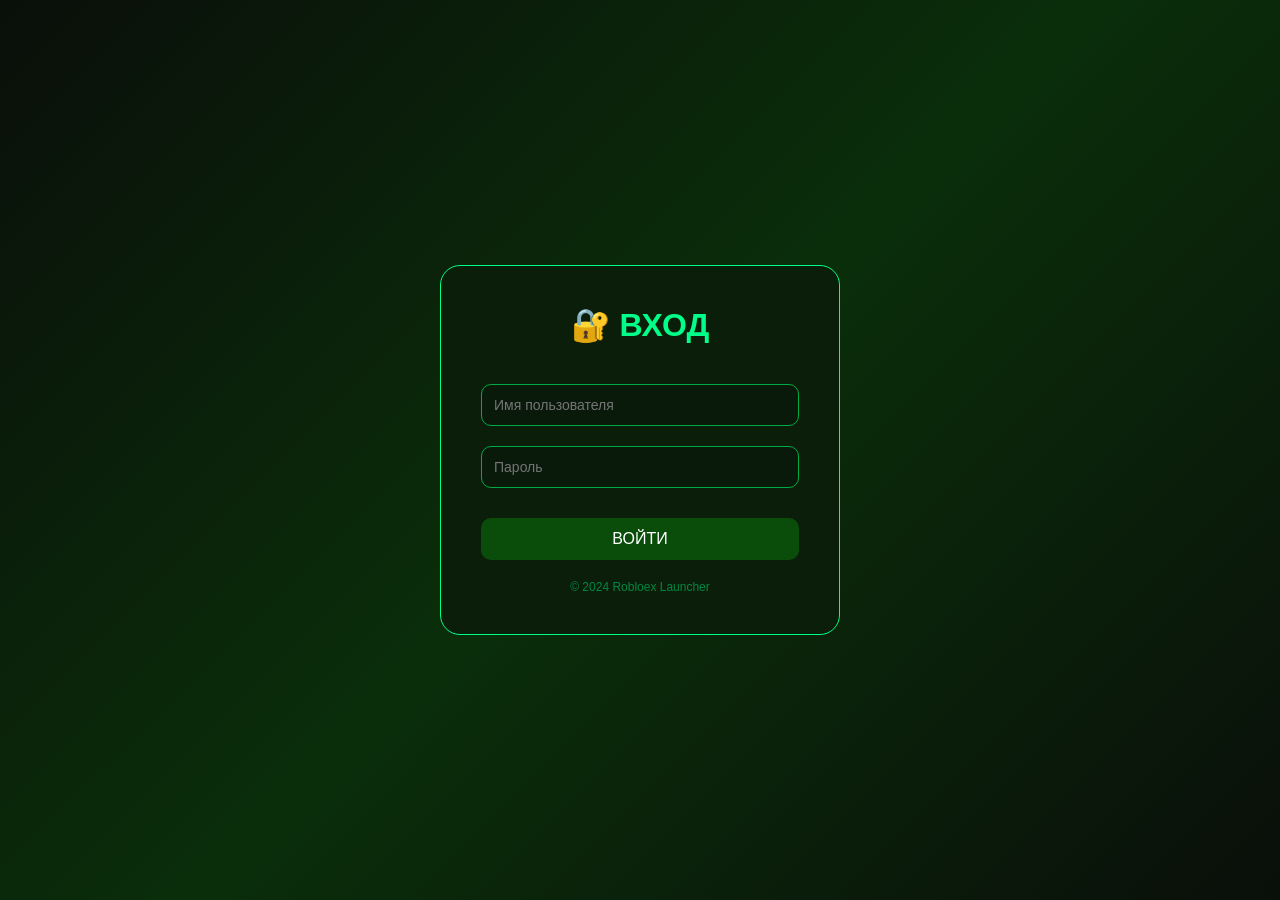
<file: index.html>
<!DOCTYPE html>
<html>
<head>
    <meta charset="UTF-8">
    <meta http-equiv="refresh" content="0; url=home.html">
    <title>Robloex Launcher</title>
    <style>
        body {
            background: linear-gradient(135deg, #0a0f0a 0%, #0a2e0a 50%, #0a0f0a 100%);
            display: flex;
            justify-content: center;
            align-items: center;
            height: 100vh;
            font-family: Arial, sans-serif;
        }
        .loader {
            text-align: center;
            color: #00ff88;
        }
        .spinner {
            width: 40px;
            height: 40px;
            border: 3px solid rgba(0, 255, 136, 0.3);
            border-top-color: #00ff88;
            border-radius: 50%;
            animation: spin 1s linear infinite;
            margin: 20px auto;
        }
        @keyframes spin {
            to { transform: rotate(360deg); }
        }
    </style>
</head>
<body>
    <div class="loader">
        <div class="spinner"></div>
        <p>Перенаправление...</p>
        <p><a href="home.html" style="color: #00ff88;">Нажмите здесь</a>, если не происходит автоматического перенаправления</p>
    </div>
</body>
</html>
</file>
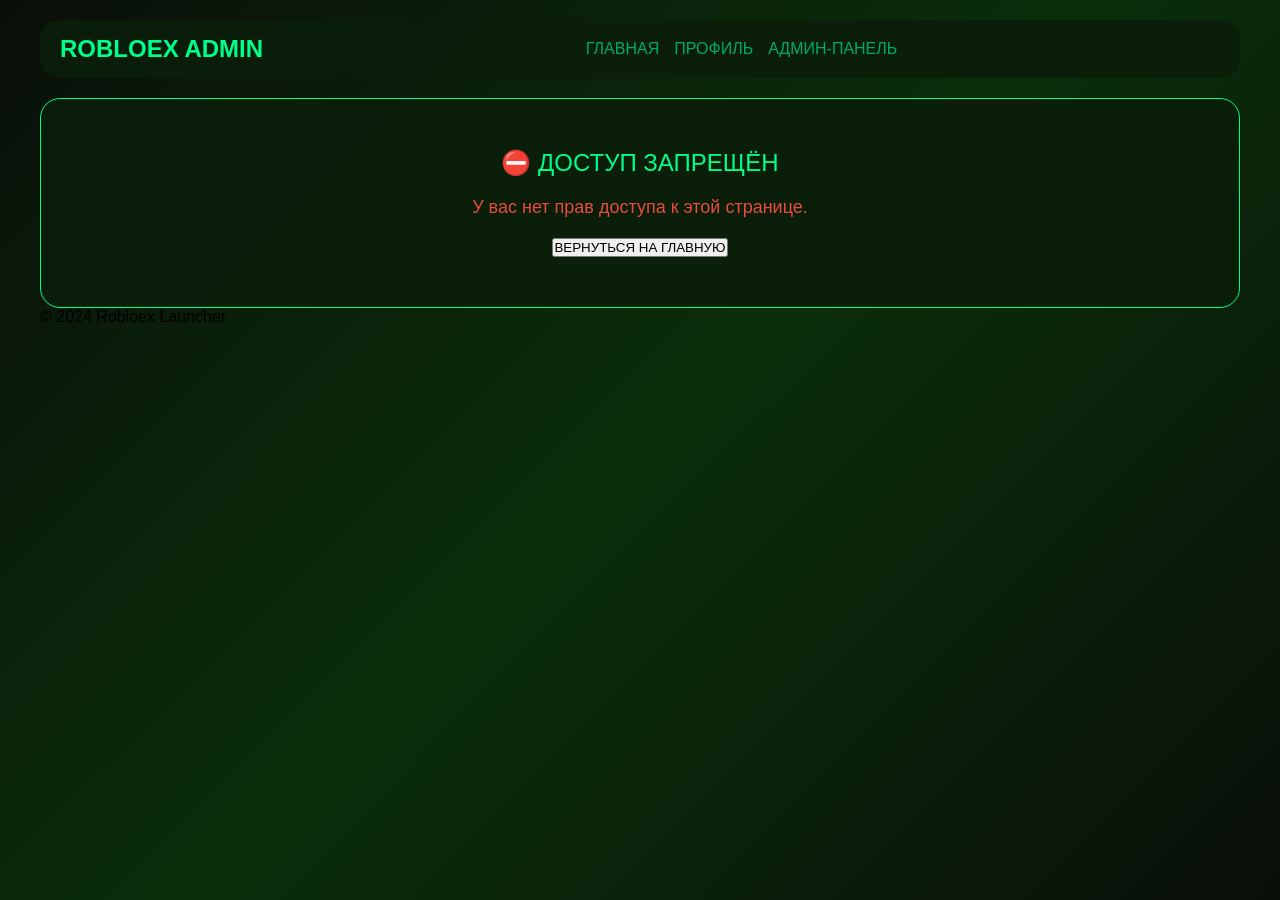
<file: admin.html>
<!DOCTYPE html>
<html lang="ru">
<head>
    <meta charset="UTF-8">
    <meta name="viewport" content="width=device-width, initial-scale=1.0">
    <title>Robloex - Админ-панель</title>
    <style>
        *{margin:0;padding:0;box-sizing:border-box}
        body{
            background:linear-gradient(135deg,#0a0f0a 0%,#0a2e0a 50%,#0a0f0a 100%);
            font-family:Arial,sans-serif;
            min-height:100vh;
            padding:20px
        }
        .container{max-width:1200px;margin:0 auto}
        .navbar{
            background:rgba(10,30,10,0.95);
            border-radius:20px;
            padding:15px 20px;
            margin-bottom:20px;
            display:flex;
            justify-content:space-between;
            align-items:center;
            flex-wrap:wrap;
            gap:10px
        }
        .logo{font-size:24px;font-weight:bold;color:#00ff88}
        .nav-links{display:flex;gap:15px}
        .nav-links a{color:#00aa66;text-decoration:none}
        .nav-links a:hover{color:#00ff88}
        .user-info{display:flex;align-items:center;gap:15px}
        .user-avatar{
            width:32px;height:32px;
            background:#00aa44;border-radius:50%;
            display:flex;align-items:center;justify-content:center;
            font-weight:bold;color:white
        }
        .logout-btn{
            background:#4a0a0a;border:none;color:white;
            padding:6px 12px;border-radius:10px;cursor:pointer
        }
        .glass-card{
            background:rgba(10,30,10,0.95);
            border-radius:20px;
            padding:30px;
            border:1px solid #00ff88
        }
        .card-header{font-size:24px;color:#00ff88;margin-bottom:20px}
        .tab-buttons{display:flex;gap:10px;margin-bottom:20px;border-bottom:1px solid rgba(0,255,0,0.2);padding-bottom:10px;flex-wrap:wrap}
        .tab-btn{background:transparent;border:1px solid #00aa44;padding:8px 20px;border-radius:10px;cursor:pointer;color:#00aa66}
        .tab-btn.active{background:#0a4d0a;border-color:#00ff88;color:#00ff88}
        .tab-content{display:none}
        .tab-content.active{display:block}
        .request-card,.user-card{
            background:rgba(0,20,0,0.6);
            border-radius:15px;
            padding:15px;
            margin-bottom:15px;
            border:1px solid rgba(0,255,0,0.2)
        }
        .btn-approve{background:#2ecc71;border:none;color:white;padding:5px 15px;border-radius:5px;cursor:pointer;margin-right:10px}
        .btn-deny{background:#e74c3c;border:none;color:white;padding:5px 15px;border-radius:5px;cursor:pointer}
        .btn-delete{background:#c0392b;border:none;color:white;padding:5px 15px;border-radius:5px;cursor:pointer}
        .admin-badge{background:#f39c12;color:#0a0f0a;padding:2px 8px;border-radius:10px;font-size:10px;margin-left:10px}
        .access-denied{text-align:center;padding:50px}
        .loading{text-align:center;padding:50px;color:#00aa66}
        .inline-form{display:flex;gap:10px;flex-wrap:wrap;align-items:center}
        input, select{
            background:#0a1a0a;border:1px solid #00aa44;
            padding:8px;border-radius:5px;color:#00ff88
        }
        button{cursor:pointer}
    </style>
</head>
<body>
    <div class="container">
        <div class="navbar">
            <div class="logo">ROBLOEX ADMIN</div>
            <div class="nav-links">
                <a href="home.html">ГЛАВНАЯ</a>
                <a href="dashboard.html">ПРОФИЛЬ</a>
                <a href="admin.html" class="active">АДМИН-ПАНЕЛЬ</a>
            </div>
            <div id="userInfo"></div>
        </div>
        
        <div id="adminContent">
            <div class="loading">Загрузка...</div>
        </div>
        
        <div class="footer">© 2024 Robloex Launcher</div>
    </div>

    <script>
        const SPREADSHEET_ID = '17dPJNS4c_eZZwWMHLrvvBwiv5N8cvQsl1yp9tl4eZ2c';
        const API_KEY = 'AIzaSyB1BBzMEXEQ-tU30RfgPB16biw08GkjXVk';
        const ADMIN_USERNAMES = ['vynzxluf', 'vzxjall'];
        
        let currentAdmin = null;
        
        function getCurrentUser() {
            const user = localStorage.getItem('robloex_user');
            if (!user) return null;
            try {
                return JSON.parse(user);
            } catch(e) {
                return null;
            }
        }
        
        function logout() {
            localStorage.removeItem('robloex_user');
            window.location.href = 'login.html';
        }
        
        async function getSheetData(sheetName = 'Лист1', range = 'A:H') {
            const url = `https://sheets.googleapis.com/v4/spreadsheets/${SPREADSHEET_ID}/values/${sheetName}!${range}?key=${API_KEY}`;
            try {
                const response = await fetch(url);
                const data = await response.json();
                if (data.values && data.values.length > 1) {
                    const headers = data.values[0];
                    return data.values.slice(1).map(row => {
                        const obj = {};
                        headers.forEach((h, i) => obj[h] = row[i] || '');
                        return obj;
                    });
                }
                return [];
            } catch(e) {
                console.error(e);
                return [];
            }
        }
        
        async function getUsers() {
            return await getSheetData('Лист1', 'A:H');
        }
        
        async function loadAdminPanel() {
            const user = getCurrentUser();
            
            if (!user || !ADMIN_USERNAMES.includes(user.username)) {
                document.getElementById('adminContent').innerHTML = `
                    <div class="glass-card access-denied">
                        <div class="card-header">⛔ ДОСТУП ЗАПРЕЩЁН</div>
                        <p style="color:#e74c3c;font-size:18px;margin-bottom:20px;">У вас нет прав доступа к этой странице.</p>
                        <button class="btn-primary" onclick="window.location.href='home.html'">ВЕРНУТЬСЯ НА ГЛАВНУЮ</button>
                    </div>
                `;
                return;
            }
            
            currentAdmin = user;
            
            const userInfo = document.getElementById('userInfo');
            userInfo.innerHTML = `
                <div class="user-info">
                    <div class="user-avatar">${user.username[0].toUpperCase()}</div>
                    <span>${user.username} <span class="admin-badge">ADMIN</span></span>
                    <button class="logout-btn" onclick="logout()">ВЫХОД</button>
                </div>
            `;
            
            document.getElementById('adminContent').innerHTML = `
                <div class="glass-card">
                    <div class="card-header">👑 АДМИН-ПАНЕЛЬ</div>
                    <div class="tab-buttons">
                        <button class="tab-btn active" onclick="showTab('users')">👥 ПОЛЬЗОВАТЕЛИ</button>
                    </div>
                    <div id="usersTab" class="tab-content active">
                        <div id="usersList"><div class="loading">Загрузка...</div></div>
                    </div>
                </div>
            `;
            
            await loadUsers();
        }
        
        async function loadUsers() {
            const users = await getUsers();
            const container = document.getElementById('usersList');
            
            if (users.length === 0) {
                container.innerHTML = '<p style="color:#00aa66;">Нет пользователей</p>';
                return;
            }
            
            container.innerHTML = users.map(user => `
                <div class="user-card">
                    <p><strong>👤 ${escapeHtml(user.username)}</strong> ${ADMIN_USERNAMES.includes(user.username) ? '<span class="admin-badge">АДМИНИСТРАТОР</span>' : ''}</p>
                    <p>Роль: ${user.role === 'admin' ? 'Администратор' : 'Пользователь'}</p>
                    <p>📅 Создан: ${user.created ? new Date(user.created).toLocaleDateString() : 'Неизвестно'}</p>
                    <p>🔑 Cookie: ${user.cookie ? user.cookie.substring(0, 20) + '...' : 'Нет'}</p>
                    ${user.is_banned === 'TRUE' ? `<p style="color:#e74c3c;">🚫 Забанен</p>` : ''}
                </div>
            `).join('');
        }
        
        function showTab(tabName) {
            document.querySelectorAll('.tab-content').forEach(tab => tab.classList.remove('active'));
            document.querySelectorAll('.tab-btn').forEach(btn => btn.classList.remove('active'));
            document.getElementById(`${tabName}Tab`).classList.add('active');
            event.target.classList.add('active');
        }
        
        function escapeHtml(text) {
            if (!text) return '';
            const div = document.createElement('div');
            div.textContent = text;
            return div.innerHTML;
        }
        
        loadAdminPanel();
    </script>
</body>
</html>
</file>
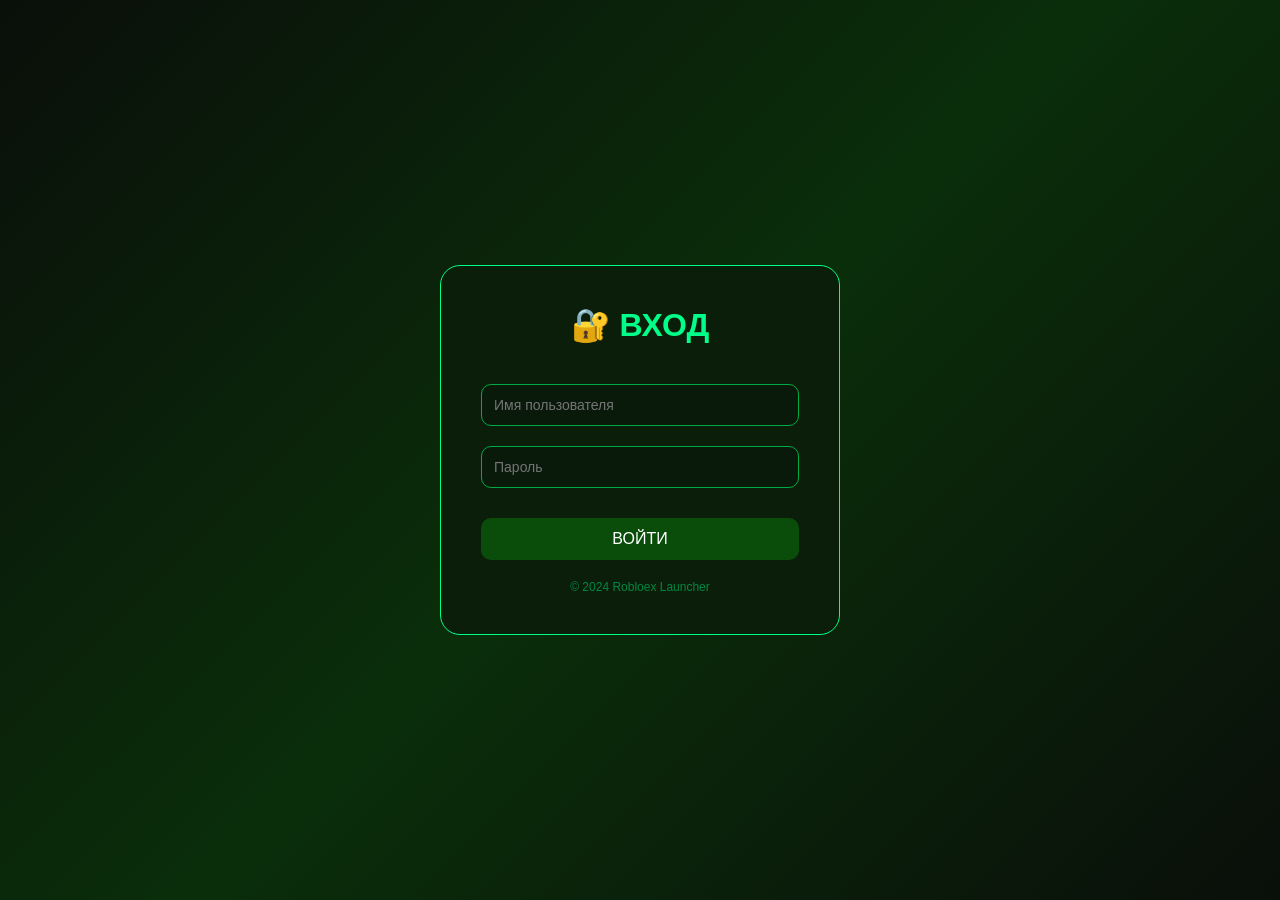
<file: dashboard.html>
<!DOCTYPE html>
<html lang="ru">
<head>
    <meta charset="UTF-8">
    <meta name="viewport" content="width=device-width, initial-scale=1.0">
    <title>Robloex - Профиль</title>
    <style>
        *{margin:0;padding:0;box-sizing:border-box}
        body{
            background:linear-gradient(135deg,#0a0f0a 0%,#0a2e0a 50%,#0a0f0a 100%);
            font-family:Arial,sans-serif;
            min-height:100vh;
            padding:20px
        }
        .container{max-width:800px;margin:0 auto}
        .navbar{
            background:rgba(10,30,10,0.95);
            border-radius:20px;
            padding:15px 20px;
            margin-bottom:20px;
            display:flex;
            justify-content:space-between;
            align-items:center;
            flex-wrap:wrap;
            gap:10px
        }
        .logo{font-size:24px;font-weight:bold;color:#00ff88}
        .nav-links{display:flex;gap:15px}
        .nav-links a{color:#00aa66;text-decoration:none}
        .nav-links a:hover{color:#00ff88}
        .user-info{display:flex;align-items:center;gap:15px}
        .user-avatar{
            width:32px;height:32px;
            background:#00aa44;border-radius:50%;
            display:flex;align-items:center;justify-content:center;
            font-weight:bold;color:white
        }
        .logout-btn{
            background:#4a0a0a;border:none;color:white;
            padding:6px 12px;border-radius:10px;cursor:pointer
        }
        .glass-card{
            background:rgba(10,30,10,0.95);
            border-radius:20px;
            padding:30px;
            border:1px solid #00ff88
        }
        .card-header{font-size:24px;color:#00ff88;margin-bottom:20px}
        .info-card{
            background:rgba(0,20,0,0.6);
            border-radius:15px;
            padding:20px;
            margin-top:20px
        }
        .info-card h4{color:#00ff88;margin-bottom:15px}
        .cookie-box{
            background:rgba(0,0,0,0.5);
            border-radius:10px;
            padding:15px;
            margin-top:15px
        }
        .cookie-box input{
            width:100%;
            padding:8px;
            background:#0a1a0a;
            border:1px solid #00aa44;
            border-radius:5px;
            color:#00ff88;
            font-family:monospace;
            font-size:11px
        }
        .copy-btn{
            background:#0a4d0a;
            border:none;
            color:white;
            padding:8px;
            border-radius:5px;
            cursor:pointer;
            width:100%;
            margin-top:10px
        }
        .admin-badge{
            background:#f39c12;color:#0a0f0a;
            padding:2px 8px;border-radius:10px;font-size:10px;
            margin-left:10px
        }
        .footer{text-align:center;margin-top:20px;color:#008844}
        .admin-link {
            color: #00ff88;
            text-decoration: none;
        }
        .admin-link:hover {
            text-decoration: underline;
        }
    </style>
</head>
<body>
    <div class="container">
        <nav class="navbar">
            <div class="logo">ROBLOEX</div>
            <div class="nav-links">
                <a href="home.html">ГЛАВНАЯ</a>
                <a href="dashboard.html" class="active">ПРОФИЛЬ</a>
            </div>
            <div id="userInfo"></div>
        </nav>
        
        <div class="glass-card">
            <div class="card-header">👤 МОЙ ПРОФИЛЬ</div>
            <div class="info-card">
                <h4>ИНФОРМАЦИЯ</h4>
                <p><strong>Имя:</strong> <span id="profileUsername" style="color:#00ff88;">-</span></p>
                <p><strong>Роль:</strong> <span id="profileRole" style="color:#00ff88;">-</span></p>
                <p><strong>Дата регистрации:</strong> <span id="profileCreated" style="color:#00ff88;">-</span></p>
            </div>
            <div class="info-card">
                <h4>🔑 КЛЮЧ ДОСТУПА (COOKIE)</h4>
                <div class="cookie-box">
                    <input type="text" id="userCookie" readonly>
                    <button class="copy-btn" onclick="copyCookie()">📋 КОПИРОВАТЬ</button>
                </div>
                <small>Используйте этот ключ для входа в лаунчер</small>
            </div>
        </div>
        
        <div class="footer">© 2024 Robloex Launcher</div>
    </div>

    <script>
        const SPREADSHEET_ID = '17dPJNS4c_eZZwWMHLrvvBwiv5N8cvQsl1yp9tl4eZ2c';
        const API_KEY = 'AIzaSyB1BBzMEXEQ-tU30RfgPB16biw08GkjXVk';
        const ADMIN_USERNAMES = ['vynzxluf', 'vzxjall'];
        
        function getCurrentUser() {
            const user = localStorage.getItem('robloex_user');
            if (!user) return null;
            try {
                return JSON.parse(user);
            } catch(e) {
                return null;
            }
        }
        
        function logout() {
            localStorage.removeItem('robloex_user');
            window.location.href = 'login.html';
        }
        
        async function getUserDataFromSheet(username) {
            try {
                const url = `https://sheets.googleapis.com/v4/spreadsheets/${SPREADSHEET_ID}/values/Лист1!A:H?key=${API_KEY}`;
                const response = await fetch(url);
                const data = await response.json();
                if (data.values && data.values.length > 1) {
                    const headers = data.values[0];
                    const rows = data.values.slice(1);
                    for (const row of rows) {
                        if (row[0] === username) {
                            const obj = {};
                            headers.forEach((h, i) => obj[h] = row[i] || '');
                            return obj;
                        }
                    }
                }
                return null;
            } catch(e) {
                console.error(e);
                return null;
            }
        }
        
        function copyCookie() {
            const input = document.getElementById('userCookie');
            input.select();
            document.execCommand('copy');
            alert('Cookie скопирован!');
        }
        
        async function loadDashboard() {
            const user = getCurrentUser();
            
            if (!user) {
                window.location.href = 'login.html';
                return;
            }
            
            const isAdmin = ADMIN_USERNAMES.includes(user.username);
            
            // Обновляем навбар
            let adminLinkHtml = '';
            if (isAdmin) {
                adminLinkHtml = '<a href="admin.html" class="admin-link">АДМИН-ПАНЕЛЬ</a>';
            }
            
            const userInfo = document.getElementById('userInfo');
            userInfo.innerHTML = `
                <div class="user-info">
                    <div class="user-avatar">${user.username[0].toUpperCase()}</div>
                    <span>${user.username} ${isAdmin ? '<span class="admin-badge">ADMIN</span>' : ''}</span>
                    ${adminLinkHtml}
                    <button class="logout-btn" onclick="logout()">ВЫХОД</button>
                </div>
            `;
            
            // Загружаем данные из таблицы
            const userData = await getUserDataFromSheet(user.username);
            
            document.getElementById('profileUsername').textContent = user.username;
            document.getElementById('profileRole').textContent = user.role === 'admin' ? 'Администратор' : 'Пользователь';
            document.getElementById('profileCreated').textContent = userData && userData.created ? new Date(userData.created).toLocaleDateString() : 'Неизвестно';
            document.getElementById('userCookie').value = user.cookie || 'Нет cookie';
        }
        
        loadDashboard();
    </script>
</body>
</html>
</file>
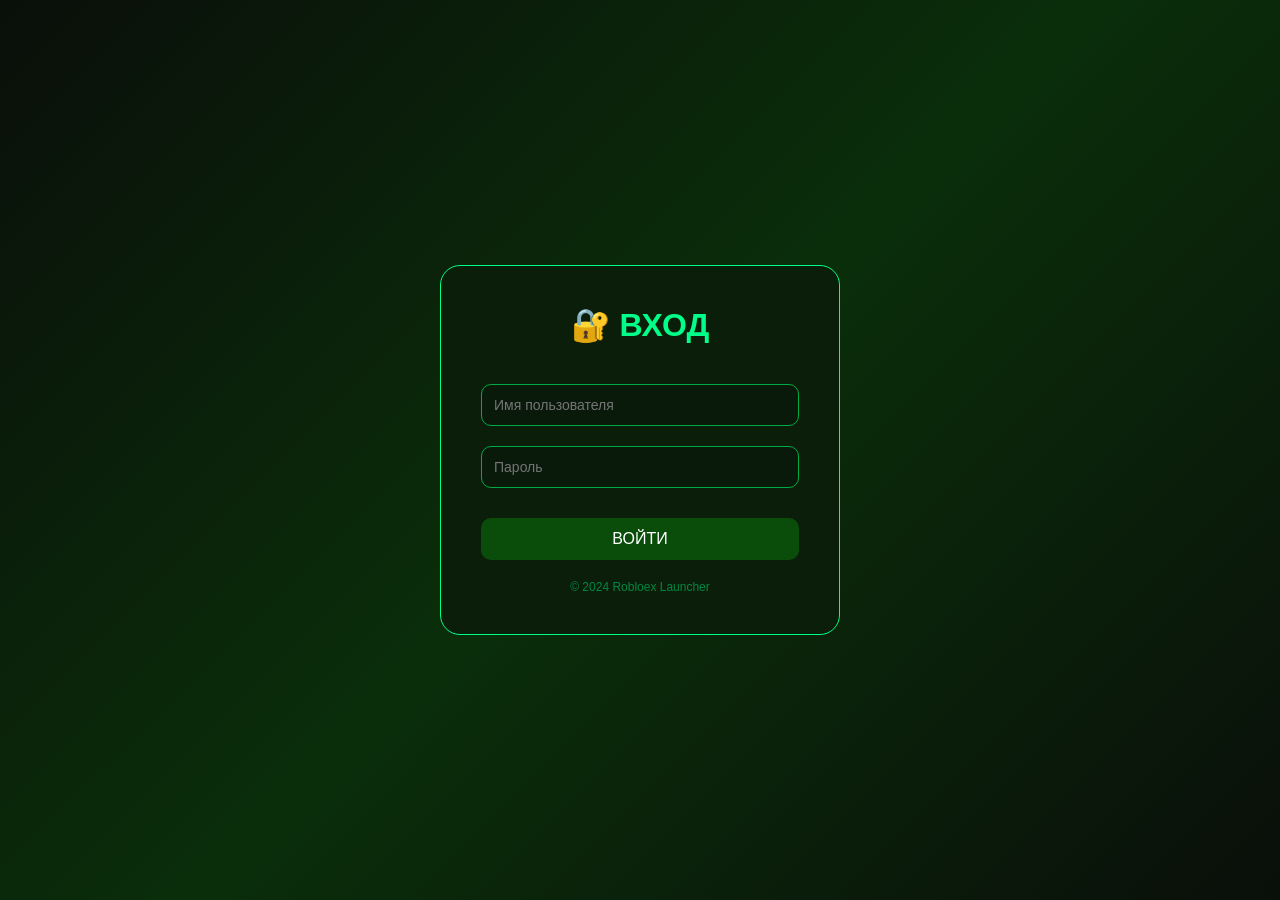
<file: home.html>
<!DOCTYPE html>
<html lang="ru">
<head>
    <meta charset="UTF-8">
    <meta name="viewport" content="width=device-width, initial-scale=1.0">
    <title>Robloex - Главная</title>
    <style>
        *{margin:0;padding:0;box-sizing:border-box}
        body{
            background:linear-gradient(135deg,#0a0f0a 0%,#0a2e0a 50%,#0a0f0a 100%);
            font-family:Arial,sans-serif;
            min-height:100vh;
            padding:20px
        }
        .container{max-width:1000px;margin:0 auto}
        .navbar{
            background:rgba(10,30,10,0.95);
            border-radius:20px;
            padding:15px 20px;
            margin-bottom:20px;
            display:flex;
            justify-content:space-between;
            align-items:center;
            flex-wrap:wrap;
            gap:10px
        }
        .logo{font-size:24px;font-weight:bold;color:#00ff88}
        .nav-links{display:flex;gap:15px}
        .nav-links a{color:#00aa66;text-decoration:none}
        .nav-links a:hover{color:#00ff88}
        .user-info{display:flex;align-items:center;gap:15px}
        .user-avatar{
            width:32px;height:32px;
            background:#00aa44;border-radius:50%;
            display:flex;align-items:center;justify-content:center;
            font-weight:bold;color:white
        }
        .logout-btn{
            background:#4a0a0a;border:none;color:white;
            padding:6px 12px;border-radius:10px;cursor:pointer
        }
        .glass-card{
            background:rgba(10,30,10,0.95);
            border-radius:20px;
            padding:30px;
            border:1px solid #00ff88;
            margin-bottom:20px
        }
        .card-header{font-size:24px;color:#00ff88;margin-bottom:20px}
        .btn-primary{
            background:#0a4d0a;border:none;color:white;
            padding:12px;border-radius:10px;cursor:pointer;
            width:100%;font-size:16px;margin-top:10px
        }
        .admin-badge{
            background:#f39c12;color:#0a0f0a;
            padding:2px 8px;border-radius:10px;font-size:10px;
            margin-left:10px
        }
        .footer{text-align:center;margin-top:20px;color:#008844}
        .admin-link {
            color: #00ff88;
            text-decoration: none;
        }
        .admin-link:hover {
            text-decoration: underline;
        }
        .info-grid {
            display: grid;
            grid-template-columns: repeat(auto-fit, minmax(250px, 1fr));
            gap: 20px;
            margin-top: 20px;
        }
        .info-card {
            background: rgba(0, 20, 0, 0.6);
            border-radius: 15px;
            padding: 20px;
            border: 1px solid rgba(0, 255, 0, 0.2);
        }
        .info-card h4 {
            color: #00ff88;
            margin-bottom: 15px;
        }
        .info-card ul {
            margin-left: 20px;
            color: #00aa66;
        }
        .info-card li {
            margin: 8px 0;
        }
        .description {
            color: #00aa66;
            margin-bottom: 20px;
            line-height: 1.5;
        }
        .news-item {
            background: rgba(0, 20, 0, 0.6);
            border-radius: 15px;
            padding: 15px;
            margin-bottom: 15px;
            border: 1px solid rgba(0, 255, 0, 0.2);
            transition: all 0.3s;
        }
        .news-item:hover {
            transform: translateY(-3px);
            border-color: #00ff88;
        }
        .news-pinned {
            border-left: 4px solid #f39c12;
        }
        .news-date {
            font-size: 11px;
            color: #008844;
            margin-bottom: 5px;
        }
        .news-title {
            font-size: 18px;
            font-weight: bold;
            color: #00ff88;
            margin-bottom: 10px;
        }
        .news-content {
            color: #00aa66;
            line-height: 1.5;
            white-space: pre-wrap;
        }
    </style>
</head>
<body>
    <div class="container">
        <div class="navbar">
            <div class="logo">ROBLOEX</div>
            <div class="nav-links">
                <a href="home.html" class="active">ГЛАВНАЯ</a>
                <a href="dashboard.html">ПРОФИЛЬ</a>
            </div>
            <div id="userInfo"></div>
        </div>
        
        <div class="glass-card">
            <div class="card-header">🎮 ДОБРО ПОЖАЛОВАТЬ В ROBLOEX LAUNCHER</div>
            <p class="description">
                Современный лаунчер для Minecraft с поддержкой модов, скинов и многого другого.
            </p>
            <div class="info-grid">
                <div class="info-card">
                    <h4>🚀 ВОЗМОЖНОСТИ</h4>
                    <ul>
                        <li>Множество версий Minecraft</li>
                        <li>Поддержка Forge и Fabric</li>
                        <li>Управление скинами</li>
                        <li>Автоматические обновления</li>
                    </ul>
                </div>
                <div class="info-card">
                    <h4>📥 СКАЧАТЬ ЛАУНЧЕР</h4>
                    <p>Скачайте лаунчер и начните играть!</p>
                    <button class="btn-primary" onclick="alert('Ссылка для скачивания появится позже')">СКАЧАТЬ</button>
                </div>
            </div>
        </div>
        
        <div class="glass-card">
            <div class="card-header">📰 ПОСЛЕДНИЕ НОВОСТИ</div>
            <div id="newsContainer">
                <p style="color: #00aa66; text-align: center;">Загрузка новостей...</p>
            </div>
        </div>
        
        <div class="footer">© 2024 Robloex Launcher | Secure Authentication</div>
    </div>

    <script>
        const SPREADSHEET_ID = '17dPJNS4c_eZZwWMHLrvvBwiv5N8cvQsl1yp9tl4eZ2c';
        const API_KEY = 'AIzaSyB1BBzMEXEQ-tU30RfgPB16biw08GkjXVk';
        const ADMIN_USERNAMES = ['vynzxluf', 'vzxjall'];
        
        function getCurrentUser() {
            const user = localStorage.getItem('robloex_user');
            if (!user) return null;
            try {
                return JSON.parse(user);
            } catch(e) {
                return null;
            }
        }
        
        function logout() {
            localStorage.removeItem('robloex_user');
            window.location.href = 'login.html';
        }
        
        async function getNews() {
            try {
                const url = `https://sheets.googleapis.com/v4/spreadsheets/${SPREADSHEET_ID}/values/News!A:E?key=${API_KEY}`;
                const response = await fetch(url);
                const data = await response.json();
                if (data.values && data.values.length > 1) {
                    return data.values.slice(1).map(row => ({
                        id: row[0],
                        title: row[1],
                        content: row[2],
                        date: row[3],
                        pinned: row[4] === 'TRUE'
                    }));
                }
                return [];
            } catch(e) {
                console.error('Ошибка загрузки новостей:', e);
                return [];
            }
        }
        
        async function loadNews() {
            const container = document.getElementById('newsContainer');
            const news = await getNews();
            
            if (news.length === 0) {
                container.innerHTML = '<p style="color: #00aa66; text-align: center;">Новостей пока нет</p>';
                return;
            }
            
            const sortedNews = [...news].sort((a, b) => (b.pinned ? 1 : 0) - (a.pinned ? 1 : 0));
            
            container.innerHTML = sortedNews.map(item => `
                <div class="news-item ${item.pinned ? 'news-pinned' : ''}">
                    <div class="news-date">📅 ${new Date(item.date).toLocaleString()}</div>
                    <div class="news-title">📰 ${escapeHtml(item.title)} ${item.pinned ? '📌' : ''}</div>
                    <div class="news-content">${escapeHtml(item.content)}</div>
                </div>
            `).join('');
        }
        
        function escapeHtml(text) {
            if (!text) return '';
            const div = document.createElement('div');
            div.textContent = text;
            return div.innerHTML;
        }
        
        function loadHome() {
            const user = getCurrentUser();
            
            if (!user) {
                window.location.href = 'login.html';
                return;
            }
            
            const isAdmin = ADMIN_USERNAMES.includes(user.username);
            const userInfo = document.getElementById('userInfo');
            
            let adminLinkHtml = '';
            if (isAdmin) {
                adminLinkHtml = '<a href="admin.html" class="admin-link">АДМИН-ПАНЕЛЬ</a>';
            }
            
            userInfo.innerHTML = `
                <div class="user-info">
                    <div class="user-avatar">${user.username[0].toUpperCase()}</div>
                    <span>${user.username} ${isAdmin ? '<span class="admin-badge">ADMIN</span>' : ''}</span>
                    ${adminLinkHtml}
                    <button class="logout-btn" onclick="logout()">ВЫХОД</button>
                </div>
            `;
            
            loadNews();
        }
        
        loadHome();
    </script>
</body>
</html>
</file>
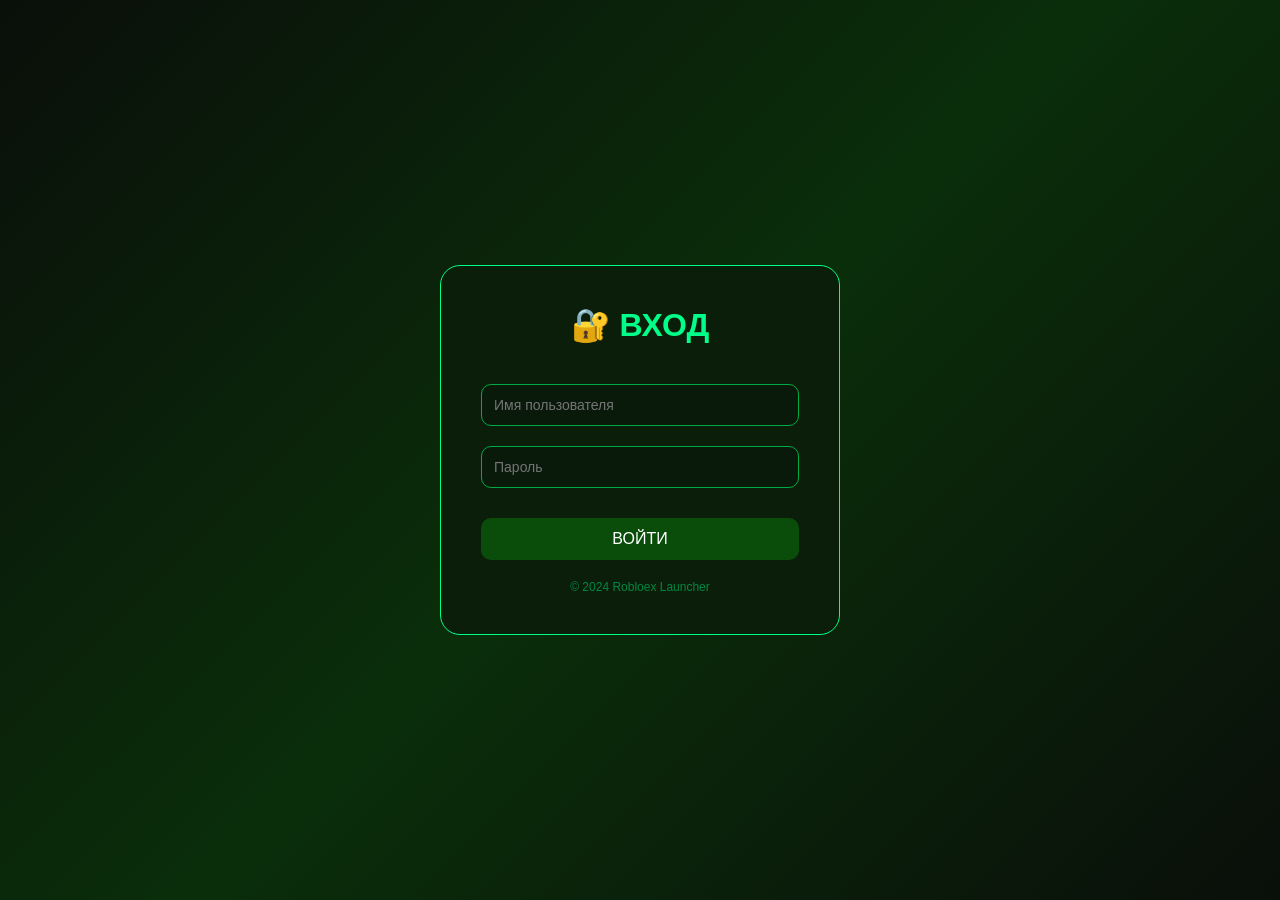
<file: login.html>
<!DOCTYPE html>
<html lang="ru">
<head>
    <meta charset="UTF-8">
    <meta name="viewport" content="width=device-width, initial-scale=1.0">
    <title>Robloex - Вход</title>
    <style>
        *{margin:0;padding:0;box-sizing:border-box}
        body{
            background:linear-gradient(135deg,#0a0f0a 0%,#0a2e0a 50%,#0a0f0a 100%);
            font-family:Arial,sans-serif;
            min-height:100vh;
            display:flex;
            justify-content:center;
            align-items:center;
            padding:20px
        }
        .card{
            background:rgba(10,30,10,0.95);
            border-radius:20px;
            padding:40px;
            width:100%;
            max-width:400px;
            border:1px solid #00ff88
        }
        h1{color:#00ff88;text-align:center;margin-bottom:30px}
        input{
            width:100%;
            padding:12px;
            margin:10px 0;
            background:#0a1a0a;
            border:1px solid #00aa44;
            border-radius:10px;
            color:#00ff88;
            font-size:14px
        }
        button{
            width:100%;
            padding:12px;
            background:#0a4d0a;
            border:none;
            border-radius:10px;
            color:white;
            font-size:16px;
            cursor:pointer;
            margin-top:20px
        }
        button:hover{background:#00aa44}
        .message{
            padding:10px;
            border-radius:8px;
            text-align:center;
            margin-top:15px;
            display:none
        }
        .success{background:rgba(0,255,136,0.2);border:1px solid #00ff88;color:#00ff88;display:block}
        .error{background:rgba(255,68,68,0.2);border:1px solid #ff4444;color:#ff8888;display:block}
        .footer{text-align:center;margin-top:20px;color:#008844;font-size:12px}
    </style>
</head>
<body>
    <div class="card">
        <h1>🔐 ВХОД</h1>
        <input type="text" id="username" placeholder="Имя пользователя">
        <input type="password" id="password" placeholder="Пароль">
        <button onclick="doLogin()">ВОЙТИ</button>
        <div id="message" class="message"></div>
        <div class="footer">© 2024 Robloex Launcher</div>
    </div>

    <script>
        const SPREADSHEET_ID = '17dPJNS4c_eZZwWMHLrvvBwiv5N8cvQsl1yp9tl4eZ2c';
        const API_KEY = 'AIzaSyB1BBzMEXEQ-tU30RfgPB16biw08GkjXVk';
        
        function hashPassword(password) {
            let hash = 0;
            for (let i = 0; i < password.length; i++) {
                const char = password.charCodeAt(i);
                hash = ((hash << 5) - hash) + char;
                hash |= 0;
            }
            return btoa(hash.toString() + password).slice(0, 64);
        }
        
        async function getUsers() {
            const url = `https://sheets.googleapis.com/v4/spreadsheets/${SPREADSHEET_ID}/values/Лист1!A:H?key=${API_KEY}`;
            try {
                const response = await fetch(url);
                const data = await response.json();
                if (data.values && data.values.length > 1) {
                    const headers = data.values[0];
                    return data.values.slice(1).map(row => {
                        const obj = {};
                        headers.forEach((h, i) => obj[h] = row[i] || '');
                        return obj;
                    });
                }
                return [];
            } catch(e) {
                console.error(e);
                return [];
            }
        }
        
        async function doLogin() {
            const username = document.getElementById('username').value.trim();
            const password = document.getElementById('password').value;
            const msgDiv = document.getElementById('message');
            
            if (!username || !password) {
                msgDiv.textContent = 'Введите имя и пароль!';
                msgDiv.className = 'message error';
                return;
            }
            
            const btn = event.target;
            btn.disabled = true;
            btn.textContent = '⏳ ВХОД...';
            
            const users = await getUsers();
            const passwordHash = hashPassword(password);
            const user = users.find(u => u.username === username && u.password === passwordHash);
            
            if (user) {
                // Сохраняем пользователя
                const userData = {
                    username: user.username,
                    role: user.role || 'user',
                    cookie: user.cookie || ''
                };
                localStorage.setItem('robloex_user', JSON.stringify(userData));
                
                msgDiv.textContent = '✅ Вход выполнен! Перенаправление...';
                msgDiv.className = 'message success';
                
                setTimeout(() => {
                    window.location.href = 'home.html';
                }, 500);
            } else {
                msgDiv.textContent = '❌ Неверное имя или пароль!';
                msgDiv.className = 'message error';
                btn.disabled = false;
                btn.textContent = 'ВОЙТИ';
            }
        }
        
        // ПРОВЕРКА: если уже есть пользователь в localStorage, НЕ ПЕРЕНАПРАВЛЯЕМ АВТОМАТИЧЕСКИ
        // Убираем автоматическое перенаправление, чтобы избежать цикла
        // Пользователь сам решает, когда выйти
    </script>
</body>
</html>
</file>
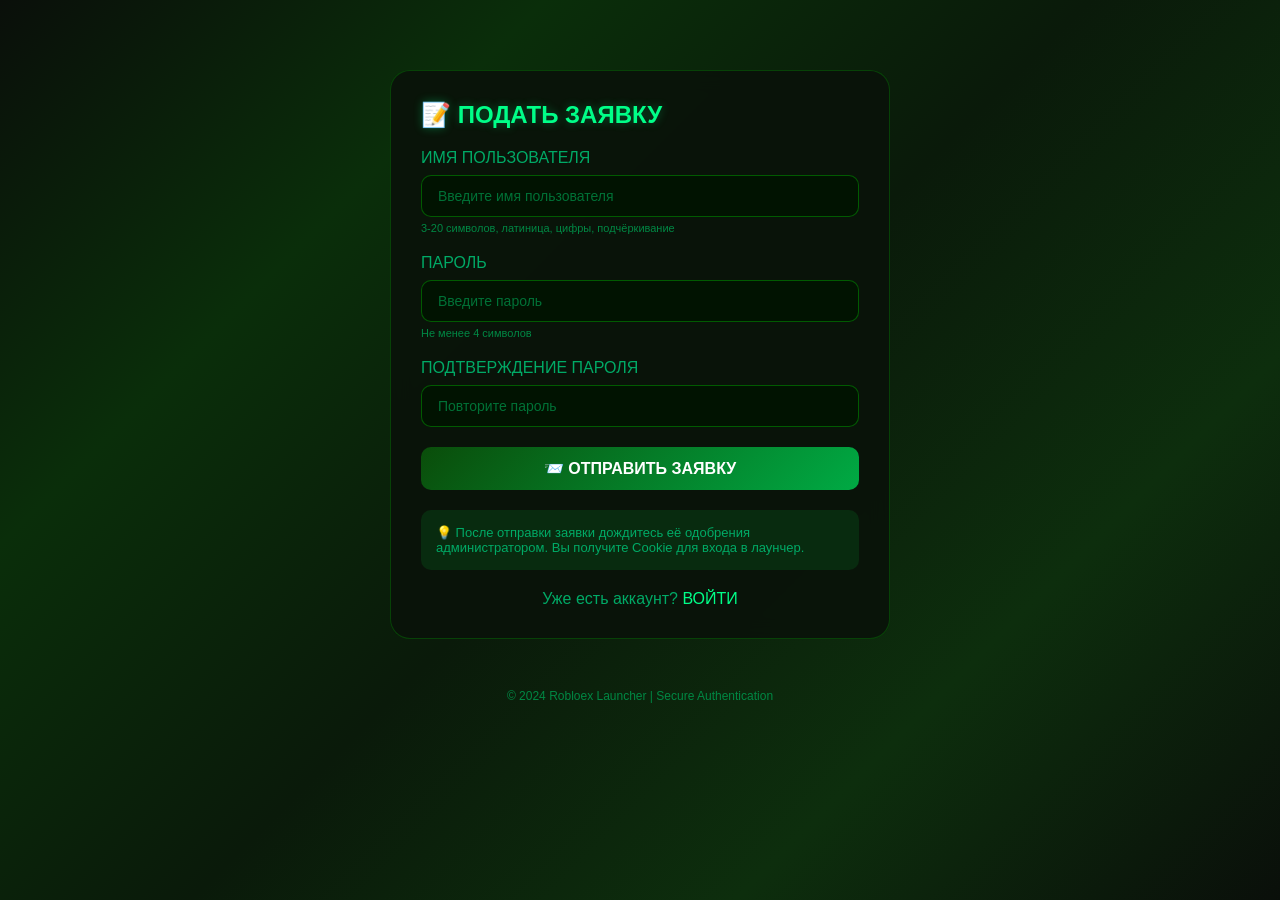
<file: signup.html>
<!DOCTYPE html>
<html lang="ru">
<head>
    <meta charset="UTF-8">
    <meta name="viewport" content="width=device-width, initial-scale=1.0">
    <title>Robloex - Регистрация</title>
    <link rel="stylesheet" href="style.css">
</head>
<body>
    <div class="container">
        <div class="glass-card signup-card">
            <div class="card-header">📝 ПОДАТЬ ЗАЯВКУ</div>
            
            <div class="form-group">
                <label>ИМЯ ПОЛЬЗОВАТЕЛЯ</label>
                <input type="text" id="username" placeholder="Введите имя пользователя">
                <small>3-20 символов, латиница, цифры, подчёркивание</small>
            </div>
            <div class="form-group">
                <label>ПАРОЛЬ</label>
                <input type="password" id="password" placeholder="Введите пароль">
                <small>Не менее 4 символов</small>
            </div>
            <div class="form-group">
                <label>ПОДТВЕРЖДЕНИЕ ПАРОЛЯ</label>
                <input type="password" id="confirm" placeholder="Повторите пароль">
            </div>
            <button class="btn-primary" onclick="submitRequest()">📨 ОТПРАВИТЬ ЗАЯВКУ</button>
            
            <div class="info-box" style="margin-top: 20px; padding: 15px; background: rgba(0, 255, 68, 0.1); border-radius: 10px;">
                <p style="color: #00aa66; font-size: 13px;">💡 После отправки заявки дождитесь её одобрения администратором. Вы получите Cookie для входа в лаунчер.</p>
            </div>
            
            <div class="auth-footer">
                Уже есть аккаунт? <a href="login.html">ВОЙТИ</a>
            </div>
        </div>
        <div class="footer">© 2024 Robloex Launcher | Secure Authentication</div>
    </div>
    
    <div id="toast" class="toast"></div>
    
    <script src="auth.js"></script>
    <script>
        function validateUsername(username) {
            const regex = /^[a-zA-Z0-9_]{3,20}$/;
            return regex.test(username);
        }
        
        async function submitRequest() {
            const username = document.getElementById('username').value.trim();
            const password = document.getElementById('password').value;
            const confirm = document.getElementById('confirm').value;
            
            if (!username || !password) {
                showToast('Заполните все поля!', 'error');
                return;
            }
            
            if (!validateUsername(username)) {
                showToast('Имя пользователя должно быть 3-20 символов (латиница, цифры, _)!', 'error');
                return;
            }
            
            if (password.length < 4) {
                showToast('Пароль должен быть не менее 4 символов!', 'error');
                return;
            }
            
            if (password !== confirm) {
                showToast('Пароли не совпадают!', 'error');
                return;
            }
            
            const btn = event.target;
            btn.disabled = true;
            btn.textContent = '⏳ ОТПРАВКА...';
            
            const result = createRequest(username, password);
            
            if (result.success) {
                showToast(result.message, 'success');
                document.getElementById('username').value = '';
                document.getElementById('password').value = '';
                document.getElementById('confirm').value = '';
            } else {
                showToast(result.message, 'error');
            }
            
            btn.disabled = false;
            btn.textContent = '📨 ОТПРАВИТЬ ЗАЯВКУ';
        }
        
        // Если уже залогинены, перенаправляем
        const currentUser = getCurrentUser();
        if (currentUser) {
            window.location.href = 'home.html';
        }
    </script>
</body>
</html>
</file>
<file: style.css>
* {
    margin: 0;
    padding: 0;
    box-sizing: border-box;
}

body {
    font-family: -apple-system, BlinkMacSystemFont, 'Segoe UI', Roboto, Oxygen, Ubuntu, sans-serif;
    background: linear-gradient(135deg, #0a0f0a 0%, #0a2e0a 25%, #0a1a0a 50%, #0d2e0d 75%, #0a0f0a 100%);
    background-attachment: fixed;
    min-height: 100vh;
    padding: 20px;
}

.container {
    max-width: 1200px;
    margin: 0 auto;
}

/* Анимации */
@keyframes fadeInScale {
    from {
        opacity: 0;
        transform: scale(0.9);
    }
    to {
        opacity: 1;
        transform: scale(1);
    }
}

@keyframes slideInLeft {
    from {
        opacity: 0;
        transform: translateX(-30px);
    }
    to {
        opacity: 1;
        transform: translateX(0);
    }
}

@keyframes slideInRight {
    from {
        opacity: 0;
        transform: translateX(30px);
    }
    to {
        opacity: 1;
        transform: translateX(0);
    }
}

@keyframes slideInUp {
    from {
        opacity: 0;
        transform: translateY(30px);
    }
    to {
        opacity: 1;
        transform: translateY(0);
    }
}

@keyframes glowPulse {
    0% {
        box-shadow: 0 0 0 0 rgba(0, 255, 136, 0.4);
    }
    70% {
        box-shadow: 0 0 0 10px rgba(0, 255, 136, 0);
    }
    100% {
        box-shadow: 0 0 0 0 rgba(0, 255, 136, 0);
    }
}

@keyframes borderGlow {
    0% {
        border-color: rgba(0, 255, 136, 0.3);
    }
    50% {
        border-color: rgba(0, 255, 136, 0.8);
    }
    100% {
        border-color: rgba(0, 255, 136, 0.3);
    }
}

@keyframes spin {
    to {
        transform: rotate(360deg);
    }
}

/* Navbar */
.navbar {
    background: rgba(10, 20, 10, 0.95);
    backdrop-filter: blur(10px);
    border-radius: 20px;
    padding: 15px 30px;
    margin-bottom: 30px;
    display: flex;
    justify-content: space-between;
    align-items: center;
    flex-wrap: wrap;
    gap: 15px;
    border: 1px solid rgba(0, 255, 0, 0.2);
    animation: fadeInScale 0.5s ease;
}

.logo {
    font-size: 28px;
    font-weight: bold;
    background: linear-gradient(135deg, #fff, #00ff88);
    -webkit-background-clip: text;
    background-clip: text;
    color: transparent;
    transition: text-shadow 0.3s;
}

.logo:hover {
    text-shadow: 0 0 20px rgba(0, 255, 136, 0.5);
}

.nav-links {
    display: flex;
    gap: 20px;
    align-items: center;
}

.nav-links a {
    color: #00aa66;
    text-decoration: none;
    transition: all 0.3s;
    position: relative;
    padding: 5px 0;
}

.nav-links a::after {
    content: '';
    position: absolute;
    bottom: 0;
    left: 0;
    width: 0;
    height: 2px;
    background: #00ff88;
    transition: width 0.3s;
}

.nav-links a:hover::after,
.nav-links a.active::after {
    width: 100%;
}

.nav-links a:hover,
.nav-links a.active {
    color: #00ff88;
    text-shadow: 0 0 8px rgba(0, 255, 136, 0.5);
}

.user-info {
    display: flex;
    align-items: center;
    gap: 15px;
    background: rgba(0, 255, 68, 0.1);
    padding: 8px 16px;
    border-radius: 30px;
    border: 1px solid rgba(0, 255, 0, 0.2);
    transition: all 0.3s;
}

.user-info:hover {
    border-color: rgba(0, 255, 136, 0.5);
    box-shadow: 0 0 15px rgba(0, 255, 136, 0.1);
}

.user-avatar {
    width: 32px;
    height: 32px;
    background: linear-gradient(135deg, #0a4d0a, #00aa44);
    border-radius: 50%;
    display: flex;
    align-items: center;
    justify-content: center;
    font-weight: bold;
    color: white;
    transition: transform 0.3s;
}

.user-avatar:hover {
    transform: scale(1.1);
}

.logout-btn {
    background: rgba(170, 34, 0, 0.8);
    border: none;
    color: white;
    padding: 6px 12px;
    border-radius: 20px;
    cursor: pointer;
    transition: all 0.3s;
}

.logout-btn:hover {
    background: #aa2200;
    transform: scale(1.05);
    box-shadow: 0 0 15px rgba(255, 68, 0, 0.3);
}

/* Glass Card */
.glass-card {
    background: rgba(10, 20, 10, 0.95);
    backdrop-filter: blur(10px);
    border-radius: 20px;
    padding: 30px;
    margin-bottom: 30px;
    border: 1px solid rgba(0, 255, 0, 0.2);
    transition: all 0.3s;
    animation: fadeInScale 0.5s ease;
}

.glass-card:hover {
    border-color: rgba(0, 255, 136, 0.4);
    box-shadow: 0 10px 40px rgba(0, 0, 0, 0.3);
}

.login-card,
.signup-card {
    max-width: 500px;
    margin: 50px auto;
}

.card-header {
    font-size: 24px;
    font-weight: bold;
    margin-bottom: 20px;
    color: #00ff88;
    text-shadow: 0 0 10px rgba(0, 255, 136, 0.3);
}

/* Forms */
.form-group {
    margin-bottom: 20px;
    animation: slideInLeft 0.4s ease;
}

label {
    display: block;
    color: #00aa66;
    margin-bottom: 8px;
    font-weight: 500;
    transition: color 0.3s;
}

input,
select,
textarea {
    width: 100%;
    padding: 12px 16px;
    background: rgba(0, 20, 0, 0.8);
    border: 1px solid rgba(0, 255, 0, 0.3);
    border-radius: 10px;
    color: #00ff88;
    font-size: 14px;
    transition: all 0.3s;
}

input:focus,
select:focus,
textarea:focus {
    outline: none;
    border-color: #00ff88;
    box-shadow: 0 0 10px rgba(0, 255, 136, 0.2);
    transform: scale(1.01);
}

input:hover,
select:hover,
textarea:hover {
    border-color: rgba(0, 255, 136, 0.5);
}

input::placeholder {
    color: rgba(0, 255, 136, 0.4);
}

small {
    display: block;
    color: #008844;
    font-size: 11px;
    margin-top: 5px;
}

/* Buttons */
.btn-primary {
    background: linear-gradient(135deg, #0a4d0a, #00aa44);
    color: white;
    border: none;
    border-radius: 10px;
    padding: 12px 24px;
    font-size: 16px;
    font-weight: bold;
    cursor: pointer;
    transition: all 0.3s;
    width: 100%;
    position: relative;
    overflow: hidden;
}

.btn-primary::before {
    content: '';
    position: absolute;
    top: 0;
    left: -100%;
    width: 100%;
    height: 100%;
    background: linear-gradient(90deg, transparent, rgba(255, 255, 255, 0.2), transparent);
    transition: left 0.5s;
}

.btn-primary:hover::before {
    left: 100%;
}

.btn-primary:hover {
    transform: translateY(-2px);
    box-shadow: 0 5px 20px rgba(0, 255, 68, 0.3);
    animation: glowPulse 0.5s;
}

.btn-primary:active {
    transform: translateY(0);
}

.btn-secondary {
    background: transparent;
    border: 1px solid #00aa44;
    color: #00aa66;
    padding: 10px 20px;
    border-radius: 8px;
    cursor: pointer;
    transition: all 0.3s;
    width: 100%;
}

.btn-secondary:hover {
    background: rgba(0, 170, 68, 0.2);
    border-color: #00ff88;
    color: #00ff88;
    transform: translateY(-2px);
}

.btn-danger {
    background: linear-gradient(135deg, #4a0a0a, #aa2200);
}

.btn-danger:hover {
    box-shadow: 0 5px 20px rgba(255, 68, 0, 0.3);
}

/* Auth footer */
.auth-footer {
    text-align: center;
    margin-top: 20px;
    color: #00aa66;
}

.auth-footer a {
    color: #00ff88;
    text-decoration: none;
    transition: all 0.3s;
}

.auth-footer a:hover {
    text-shadow: 0 0 8px rgba(0, 255, 136, 0.5);
    text-decoration: underline;
}

/* Dashboard Grid */
.dashboard-grid {
    display: grid;
    grid-template-columns: repeat(auto-fit, minmax(300px, 1fr));
    gap: 20px;
}

.info-card {
    background: rgba(0, 20, 0, 0.6);
    border-radius: 15px;
    padding: 20px;
    border: 1px solid rgba(0, 255, 0, 0.2);
    transition: all 0.3s;
    animation: slideInUp 0.5s ease;
}

.info-card:hover {
    transform: translateY(-5px);
    border-color: rgba(0, 255, 136, 0.5);
    box-shadow: 0 10px 30px rgba(0, 255, 68, 0.1);
}

.info-card h4 {
    color: #00ff88;
    margin-bottom: 15px;
    font-size: 18px;
}

.info-grid {
    display: grid;
    grid-template-columns: repeat(auto-fit, minmax(250px, 1fr));
    gap: 20px;
    margin-top: 20px;
}

/* Skin Preview */
.skin-preview-container {
    text-align: center;
}

.skin-preview {
    width: 128px;
    height: 128px;
    image-rendering: crisp-edges;
    image-rendering: pixelated;
    margin-bottom: 10px;
    border-radius: 15px;
    border: 2px solid #00aa44;
    background: #0a1a0a;
    display: none;
    transition: transform 0.3s, box-shadow 0.3s;
}

.skin-preview:hover {
    transform: scale(1.05);
    box-shadow: 0 0 20px rgba(0, 255, 136, 0.3);
}

.skin-hint {
    font-size: 10px;
    color: #008844;
    margin-top: 10px;
}

/* Cookie Box */
.cookie-box {
    background: rgba(0, 0, 0, 0.5);
    border-radius: 10px;
    padding: 10px;
    margin: 10px 0;
    transition: all 0.3s;
}

.cookie-box:hover {
    background: rgba(0, 0, 0, 0.7);
    border-color: #00ff88;
}

.cookie-box input {
    font-family: monospace;
    font-size: 11px;
    background: #0a1a0a;
    margin-bottom: 10px;
}

.copy-btn {
    background: rgba(0, 100, 0, 0.8);
    border: none;
    color: white;
    padding: 8px;
    border-radius: 8px;
    cursor: pointer;
    transition: all 0.3s;
    width: 100%;
}

.copy-btn:hover {
    background: #008844;
    transform: scale(1.02);
}

/* Toast message */
.toast {
    position: fixed;
    bottom: 20px;
    right: 20px;
    background: rgba(0, 30, 0, 0.95);
    backdrop-filter: blur(10px);
    color: #00ff88;
    padding: 12px 24px;
    border-radius: 10px;
    z-index: 1000;
    display: none;
    border: 1px solid rgba(0, 255, 0, 0.3);
    animation: slideInRight 0.3s ease;
}

.toast.error {
    color: #ff6644;
    border-color: #ff2200;
}

.toast.success {
    color: #00ff88;
    border-color: #00ff88;
}

/* Loading spinner */
.loading {
    display: inline-block;
    width: 16px;
    height: 16px;
    border: 2px solid rgba(255, 255, 255, 0.3);
    border-radius: 50%;
    border-top-color: white;
    animation: spin 0.8s linear infinite;
    margin-right: 8px;
    vertical-align: middle;
}

/* Footer */
.footer {
    text-align: center;
    margin-top: 30px;
    color: #008844;
    font-size: 12px;
    animation: fadeInScale 0.5s ease;
}

/* Description */
.description {
    margin-bottom: 20px;
    color: #00aa66;
    line-height: 1.5;
}

.info-card ul {
    margin-left: 20px;
    color: #00aa66;
}

.info-card li {
    margin: 8px 0;
    transition: transform 0.3s;
}

.info-card li:hover {
    transform: translateX(5px);
    color: #00ff88;
}

/* Scrollbar */
::-webkit-scrollbar {
    width: 8px;
}

::-webkit-scrollbar-track {
    background: rgba(0, 20, 0, 0.5);
    border-radius: 10px;
}

::-webkit-scrollbar-thumb {
    background: #00aa44;
    border-radius: 10px;
    transition: background 0.3s;
}

::-webkit-scrollbar-thumb:hover {
    background: #00ff88;
}

/* Responsive */
@media (max-width: 768px) {
    .navbar {
        flex-direction: column;
        text-align: center;
    }
    
    .nav-links {
        justify-content: center;
    }
    
    .dashboard-grid {
        grid-template-columns: 1fr;
    }
    
    .info-grid {
        grid-template-columns: 1fr;
    }
    
    .glass-card {
        padding: 20px;
    }
    
    .login-card,
    .signup-card {
        margin: 20px auto;
    }
}
</file>
